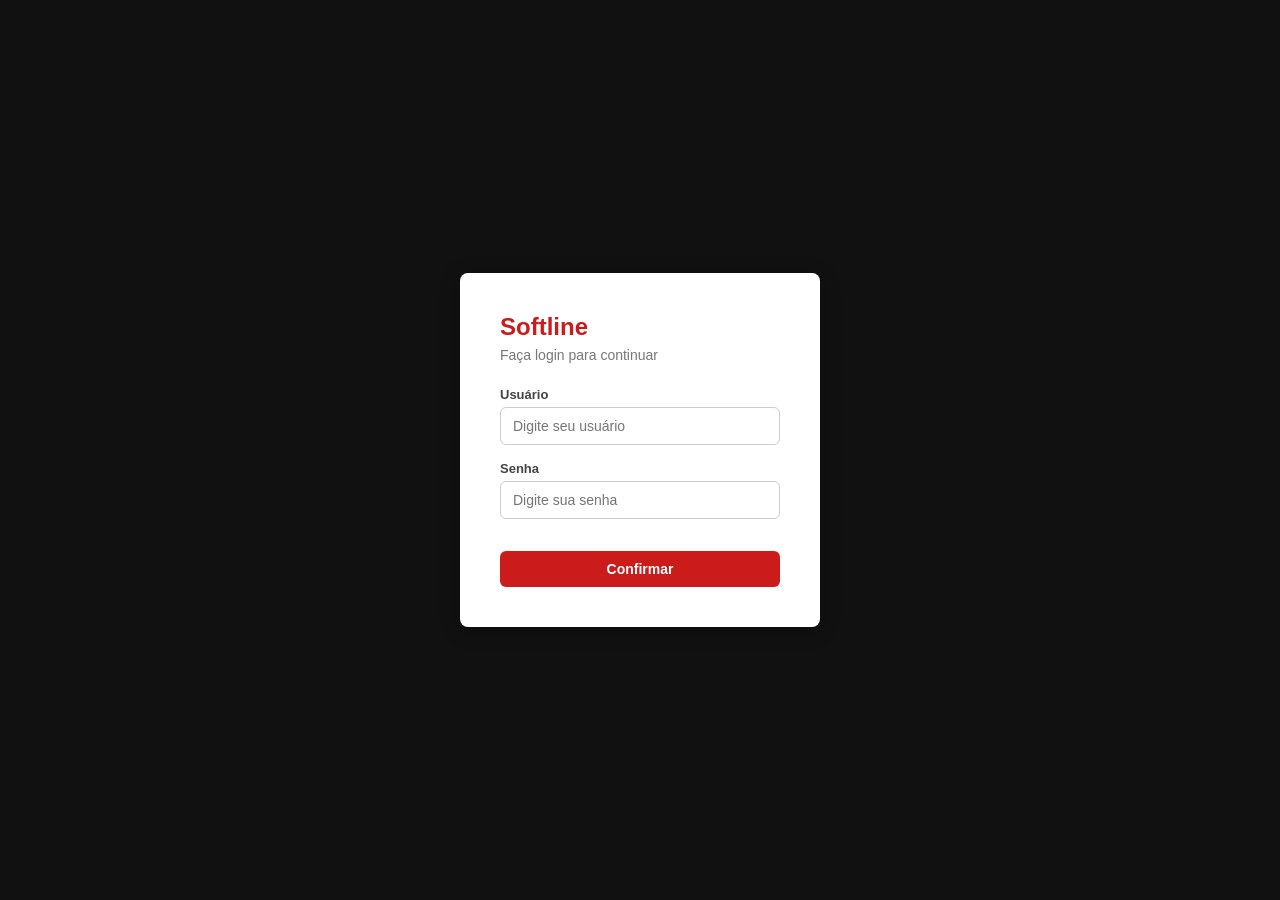
<file: frontend/index.html>
<!-- dotnet run --project SoftlineAPI.csproj -->
<!DOCTYPE html>
<html lang="pt-BR">
<head>
  <meta charset="UTF-8">
  <meta name="viewport" content="width=device-width, initial-scale=1.0">
  <title>Softline — Login</title>
  <link rel="stylesheet" href="css/style.css">
</head>
<body class="login-page">

  <div class="login-box">
    <h1>Softline</h1>
    <p>Faça login para continuar</p>

    <div class="form-group">
      <label for="login-usuario">Usuário</label>
      <input type="text" id="login-usuario" placeholder="Digite seu usuário">
    </div>

    <div class="form-group">
      <label for="login-senha">Senha</label>
      <input type="password" id="login-senha" placeholder="Digite sua senha">
    </div>

    <p class="erro" id="erro-login">Usuário ou senha inválidos.</p>

    <button class="btn btn-vermelho btn-full" style="margin-top:16px" onclick="fazerLogin()">
      Confirmar
    </button>
  </div>

  <script>
    const API = 'http://localhost:5000/api';

    // Permite pressionar Enter para logar
    document.getElementById('login-senha').addEventListener('keydown', function(e) {
      if (e.key === 'Enter') fazerLogin();
    });

    async function fazerLogin() {
      const usuario = document.getElementById('login-usuario').value.trim();
      const senha   = document.getElementById('login-senha').value.trim();
      const erro    = document.getElementById('erro-login');

      erro.classList.remove('visivel');

      // Validações básicas
      if (!usuario || !senha) {
        erro.textContent = 'Preencha usuário e senha.';
        erro.classList.add('visivel');
        return;
      }

      try {
          const resposta = await fetch(API + '/login', {
              method: 'POST',
              headers: { 'Content-Type': 'application/json' },
              body: JSON.stringify({ usuario, senha })
          });

          if (resposta.ok) {
              const dados = await resposta.json();
              if (dados.sucesso) {
                  sessionStorage.setItem('logado', 'true');
                  window.location.href = 'dashboard.html';
              } else {
                  erro.textContent = 'Usuário ou senha inválidos.';
                  erro.classList.add('visivel');
              }
          } else {
              erro.textContent = 'Usuário ou senha inválidos.';
              erro.classList.add('visivel');
          }
      } catch {
          erro.textContent = 'Erro ao conectar com a API. Verifique se ela está rodando.';
          erro.classList.add('visivel');
      }
    }
  </script>

</body>
</html>
</file>
<file: frontend/css/style.css>
* {
  box-sizing: border-box;
  margin: 0;
  padding: 0;
}

body {
  font-family: Arial, sans-serif;
  background: #f5f5f5;
  color: #111;
}

/* HEADER */
header {
  background: #fff;
  border-bottom: 2px solid #CC1B1B;
  padding: 14px 24px;
  display: flex;
  align-items: center;
  justify-content: space-between;
}

header h1 {
  font-size: 20px;
  color: #CC1B1B;
}

header nav {
  display: flex;
  gap: 8px;
}

/* CONTEÚDO PRINCIPAL */
main {
  padding: 28px 24px;
  max-width: 1000px;
  margin: 0 auto;
}

/* TÍTULOS DE PÁGINA */
.pagina-topo {
  display: flex;
  align-items: center;
  justify-content: space-between;
  margin-bottom: 16px;
  flex-wrap: wrap;
  gap: 10px;
}

.pagina-topo h2 {
  font-size: 20px;
}

/* BOTÕES */
.btn {
  padding: 10px 20px;
  border: none;
  border-radius: 6px;
  font-size: 14px;
  font-weight: bold;
  cursor: pointer;
  transition: opacity 0.2s;
  text-decoration: none;
  display: inline-block;
}

.btn:hover {
  opacity: 0.85;
}

.btn-vermelho {
  background: #CC1B1B;
  color: #fff;
}

.btn-outline {
  background: #fff;
  color: #CC1B1B;
  border: 1.5px solid #CC1B1B;
}

.btn-cinza {
  background: #fff;
  color: #555;
  border: 1.5px solid #ccc;
}

.btn-full {
  width: 100%;
  text-align: center;
}

/* FORMULÁRIOS */
.form-box {
  background: #fff;
  border: 1px solid #ddd;
  border-radius: 8px;
  padding: 28px;
  max-width: 600px;
}

.form-group {
  margin-bottom: 16px;
}

label {
  display: block;
  font-size: 13px;
  font-weight: bold;
  color: #444;
  margin-bottom: 5px;
}

input[type="text"],
input[type="number"],
input[type="password"] {
  width: 100%;
  padding: 10px 12px;
  border: 1px solid #ccc;
  border-radius: 6px;
  font-size: 14px;
  outline: none;
  transition: border-color 0.2s;
}

input:focus {
  border-color: #CC1B1B;
}

.form-grid {
  display: grid;
  grid-template-columns: 1fr 1fr;
  gap: 12px;
}

.full {
  grid-column: 1 / -1;
}

.form-acoes {
  display: flex;
  gap: 10px;
  margin-top: 24px;
}

/* TABELA */
.tabela-wrap {
  background: #fff;
  border: 1px solid #ddd;
  border-radius: 8px;
  overflow: hidden;
}

table {
  width: 100%;
  border-collapse: collapse;
}

thead {
  background: #f0f0f0;
}

th {
  padding: 12px 14px;
  text-align: left;
  font-size: 12px;
  color: #666;
  text-transform: uppercase;
  border-bottom: 1px solid #ddd;
}

td {
  padding: 12px 14px;
  font-size: 14px;
  border-bottom: 1px solid #eee;
  vertical-align: middle;
}

tr:last-child td {
  border-bottom: none;
}

tr:hover td {
  background: #fafafa;
}

.acoes {
  display: flex;
  gap: 6px;
  justify-content: flex-end;
}

.btn-acao {
  padding: 6px 12px;
  font-size: 12px;
  border-radius: 5px;
  cursor: pointer;
  border: 1.5px solid;
  font-weight: bold;
  transition: opacity 0.2s;
  text-decoration: none;
  display: inline-block;
}

.btn-acao:hover {
  opacity: 0.75;
}

.btn-ver {
  color: #1a6fc4;
  border-color: #1a6fc4;
  background: #fff;
}

.btn-editar {
  color: #CC1B1B;
  border-color: #CC1B1B;
  background: #fff;
}

.btn-excluir {
  color: #fff;
  border-color: #CC1B1B;
  background: #CC1B1B;
}

/* MODAL DE VISUALIZAÇÃO */
.modal-fundo {
  display: none;
  position: fixed;
  inset: 0;
  background: rgba(0, 0, 0, 0.5);
  z-index: 999;
  align-items: center;
  justify-content: center;
}

.modal-fundo.aberto {
  display: flex;
}

.modal {
  background: #fff;
  border-radius: 8px;
  width: 500px;
  max-width: 95%;
  max-height: 90vh;
  overflow-y: auto;
  box-shadow: 0 8px 32px rgba(0, 0, 0, 0.2);
}

.modal-header {
  padding: 20px 24px;
  border-bottom: 1px solid #eee;
  display: flex;
  justify-content: space-between;
  align-items: center;
}

.modal-header h2 {
  font-size: 18px;
}

.modal-fechar {
  background: none;
  border: none;
  font-size: 22px;
  cursor: pointer;
  color: #888;
  line-height: 1;
}

.modal-body {
  padding: 24px;
}

.modal-footer {
  padding: 16px 24px;
  border-top: 1px solid #eee;
  display: flex;
  justify-content: flex-end;
}

.campo-view {
  margin-bottom: 14px;
}

.campo-view span {
  display: block;
  font-size: 12px;
  color: #888;
  margin-bottom: 2px;
}

.campo-view p {
  font-size: 15px;
  color: #111;
}

.view-grid {
  display: grid;
  grid-template-columns: 1fr 1fr;
  gap: 0 20px;
}

/* VAZIO */
.vazio {
  padding: 48px;
  text-align: center;
  color: #aaa;
  font-size: 15px;
}

/* MENSAGEM RÁPIDA CANTO DA TELA */
#toast {
  position: fixed;
  bottom: 24px;
  right: 24px;
  background: #111;
  color: #fff;
  padding: 14px 20px;
  border-radius: 8px;
  font-size: 14px;
  display: none;
  z-index: 9999;
}

#toast.verde   { border-left: 4px solid #22c55e; }
#toast.vermelho { border-left: 4px solid #CC1B1B; }

/* DASHBOARD */
.dash-cards {
  display: grid;
  grid-template-columns: 1fr 1fr;
  gap: 16px;
  margin-top: 16px;
}

.dash-card {
  background: #fff;
  border: 1px solid #ddd;
  border-radius: 8px;
  padding: 24px;
  cursor: pointer;
  transition: border-color 0.2s;
  text-decoration: none;
  display: block;
  color: #111;
}

.dash-card:hover {
  border-color: #CC1B1B;
}

.dash-card h2 {
  font-size: 16px;
  color: #777;
  margin-bottom: 8px;
}

.dash-card p {
  font-size: 32px;
  font-weight: bold;
  color: #111;
}

/* LOGIN */
body.login-page {
  display: flex;
  align-items: center;
  justify-content: center;
  min-height: 100vh;
  background: #111;
}

.login-box {
  background: #fff;
  padding: 40px;
  border-radius: 8px;
  width: 360px;
  box-shadow: 0 4px 20px rgba(0, 0, 0, 0.3);
}

.login-box h1 {
  font-size: 24px;
  margin-bottom: 6px;
  color: #CC1B1B;
}

.login-box p {
  font-size: 14px;
  color: #777;
  margin-bottom: 24px;
}

.erro {
  color: #CC1B1B;
  font-size: 13px;
  margin-top: 8px;
  display: none;
}

.erro.visivel {
  display: block;
}
</file>
